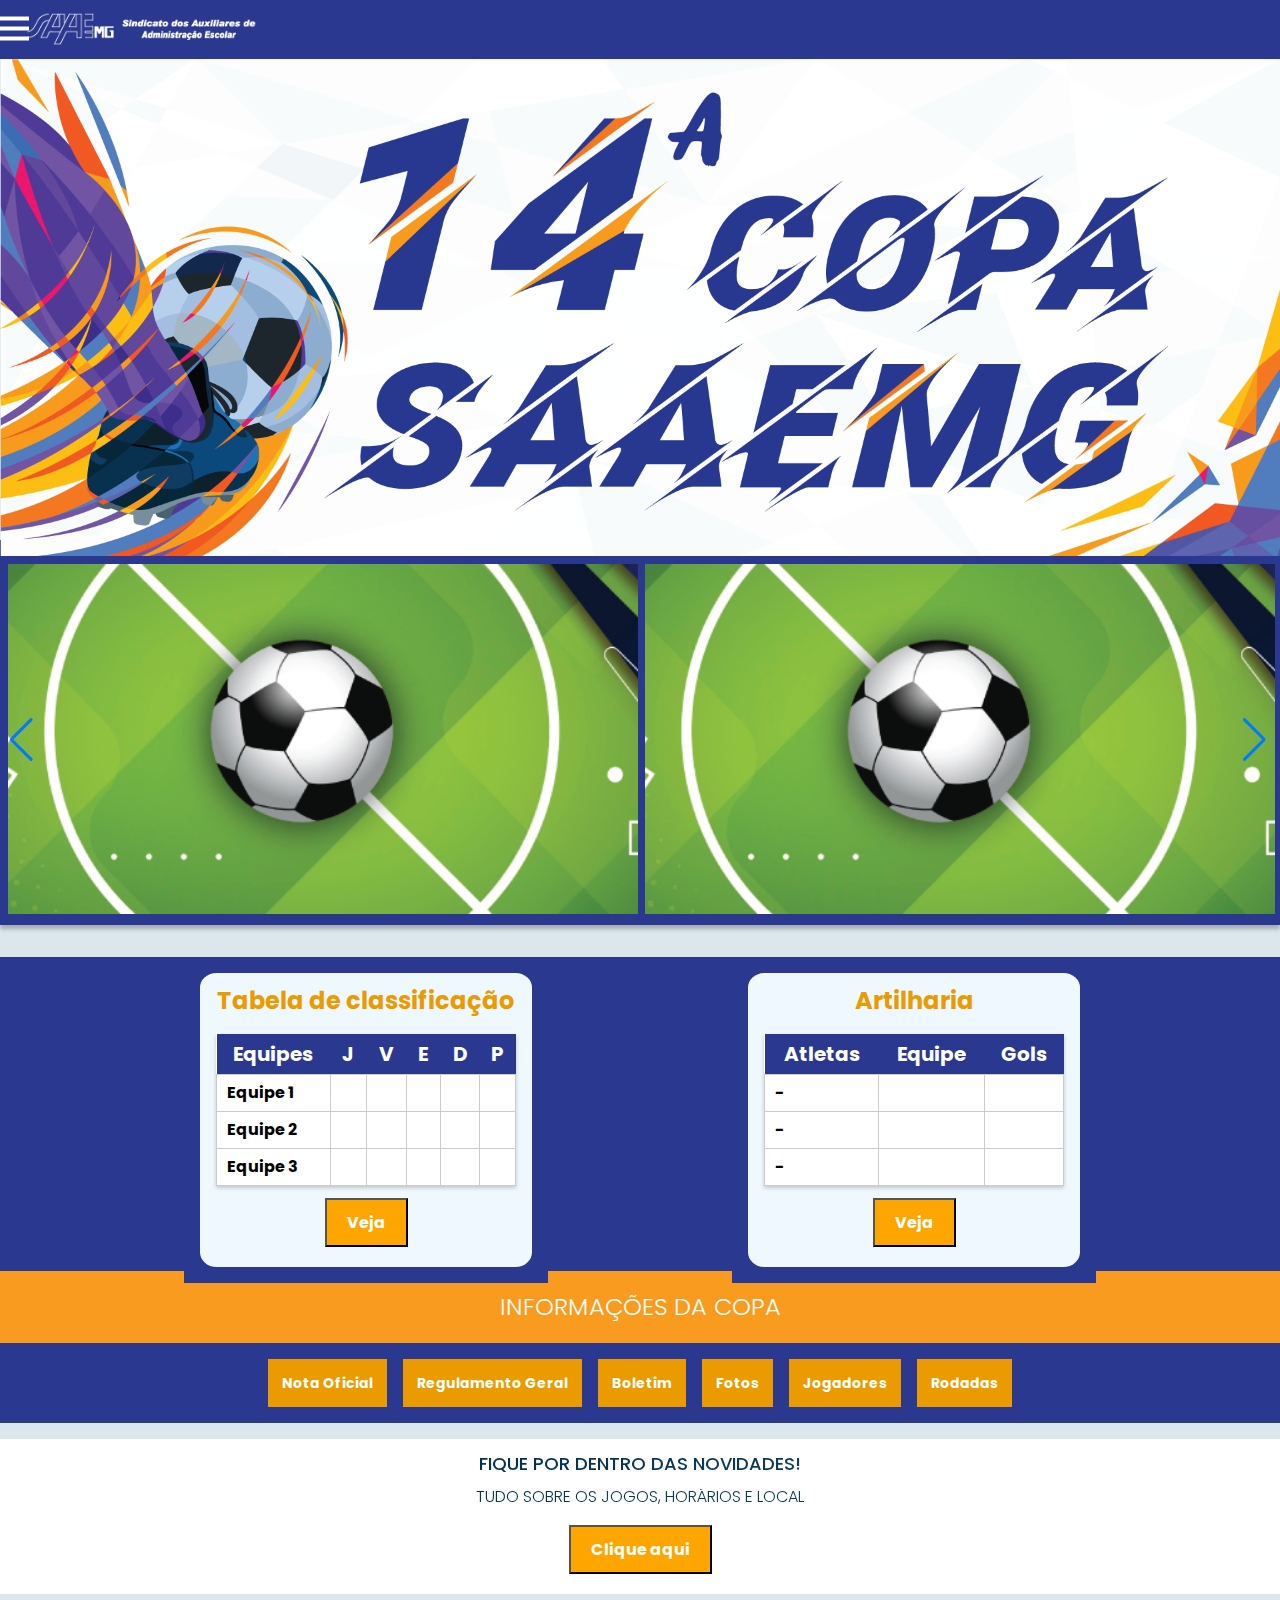
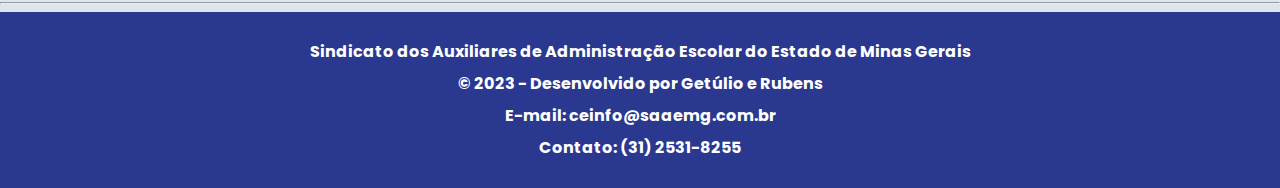
<file: index.html>
<!DOCTYPE html>
<html>

<head>
  <meta charset="UTF-8">
  <meta name="viewport" content="width=device-width, initial-scale=1.0">
  <title>CopaFutsalSaeemg</title>
  <link rel="stylesheet" href="reset.css">
  <link rel="preconnect" href="https://fonts.googleapis.com">
  <link rel="preconnect" href="https://fonts.gstatic.com" crossorigin>
  <link href="https://fonts.googleapis.com/css2?family=Poppins:wght@300;400;500;700&display=swap" rel="stylesheet">
  <link href="https://fonts.googleapis.com/css2?family=Josefin+Sans:wght@400;700&display=swap" rel="stylesheet">
  <link rel="stylesheet" href="https://unpkg.com/swiper@8/swiper-bundle.min.css" /> <!-- Carrossel 2°-->
  <link rel="stylesheet" href="style.css">
</head>

<body>
  <header class="cabecalho">
    <div class="container">
      <input type="checkbox" id="menu" class="container__botao">
      <label for="menu">
        <span class="botao__menu-hamburguer container__imagem" alt="Botão menu principal"></span>
      </label>
      <ul class="lista-menu">
        <li class="lista-menu__titulo">MENU</li>
        <li class="lista-menu__item">
          <a href="#" class="lista-menu__link">INÍCIO</a>
        </li>
        <li class="lista-menu__item">
          <a href="#" class="lista-menu__link">TABELA</a>
        </li>
        <li class="lista-menu__item">
          <a href="#" class="lista-menu__link">RODADAS</a>
        </li>
        <li class="lista-menu__item">
          <a href="#" class="lista-menu__link">REGULAMENTO</a>
        </li>
      </ul>
      <a href="#"><img src="img/logo.png" alt="logo-saaemg" class="container__imagem"></a>

      <!-- <h1 class="container__titulo"><b class="container__titulo--negrito">Alura</b>books</h1>-->
    </div>
    <ul class="opcoes">
      <input type="checkbox" id="opcoes-menu" class="opcoes__botao">

      <ul class="lista-menu">
        <li class="lista-menu__item">
          <a href="#" class="lista-menu__link">INÍCIO</a>
        </li>
        <li class="lista-menu__item">
          <a href="#" class="lista-menu__link">TABELA</a>
        </li>
        <li class="lista-menu__item">
          <a href="#" class="lista-menu__link">RODADAS</a>
        </li>
        <li class="lista-menu__item">
          <a href="#" class="lista-menu__link">REGULAMENTO</a>
        </li>
      </ul>
      <li class="opcoes__item"><a href="#" class="opcoes__link">INÍCIO</a></li>
      <li class="opcoes__item"><a href="#" class="opcoes__link">TABELA</a></li>
      <li class="opcoes__item"><a href="#" class="opcoes__link">RODADAS</a></li>
      <li class="opcoes__item"><a href="#" class="opcoes__link">REGULAMENTO</a></li>
    </ul>


  </header>


  <section class="banner-div">

    <img class="imagem-estadios" src="img/banner.png">
    <div class="carrossel__titulo"></div>
  </section>
  <!-- Carrossel 1°-->





  <div class="swiper">
    <!-- Carrossel 4°-->
    <!-- Additional required wrapper -->
    <div class="swiper-wrapper">
      <!-- Slides -->
      <div class="swiper-slide"><img src="img/carrossel/card1.png"></div>
      <div class="swiper-slide"><img src="img/carrossel/card1.png"></div>
      <div class="swiper-slide"><img src="img/carrossel/card1.png"></div>
      <div class="swiper-slide"><img src="img/carrossel/card1.png"></div>

    </div>
    <!-- If we need navigation buttons -->
    <div class="swiper-button-prev"></div>
    <div class="swiper-button-next"></div>
  </div> <!-- Carrossel 4°-->



  <label for="binali"></label>

  <div class="card">
    <div class="card__descricao">
      
      <div class="descricao">
        <h3 class="descricao__titulo">Tabela de classificação</h3>
        <table class="tabela-classificao-prevew">
          <thead>
            <tr>
              <th>Equipes</th>
              <th>J</th>
              <th>V</th>
              <th>E</th>
              <th>D</th>
              <th>P</th>
            </tr>
          </thead>
          <tbody class="carrossel-completo">
            <tr>
              <td class="equipe">Equipe 1</td>
              <td></td>
              <td></td>
              <td></td>
              <td></td>
              <td class="ultimos-jogos"></td>
            </tr>
            <tr>
              <td class="equipe">Equipe 2</td>
              <td></td>
              <td></td>
              <td></td>
              <td></td>
              <td class="ultimos-jogos"></td>
            </tr>
              <tr>
              <td class="equipe">Equipe 3</td>
              <td></td>
              <td></td>
              <td></td>
              <td></td>
              <td class="ultimos-jogos"></td>
            </tr>
        </tbody>
        </table>
        <a href="https://www.exemplo.com">
          <button class="botao">Veja</button>
        </a>
        </div>
    </div>

    <div class="card__descricao">
      
      <div class="descricao">
        <h3 class="descricao__titulo">Artilharia</h3>
        <table class="tabela-classificao-prevew">
          <thead>
            <tr>
              <th>Atletas</th>
              <th>Equipe</th>
              <th>Gols</th>
            </tr>
          </thead>
          <tbody class="carrossel-completo">
            <tr>
              <td class="equipe">-</td>
              <td></td>
              <td class="ultimos-jogos"></td>
            </tr>
            <tr>
              <td class="equipe">-</td>
              <td></td>
              <td class="ultimos-jogos"></td>
            </tr>            <tr>
              <td class="equipe">-</td>
              <td></td>
              <td class="ultimos-jogos"></td>
            </tr>    
        </tbody>
        </table>
        <a href="https://www.exemplo.com">
          <button class="botao">Veja</button>
        </a>
        </div>
    </div>
  </div>

  <section class="topicos">
    <h2 class="topicos__titulo">INFORMAÇÕES DA COPA</h2>
    <ul class="topicos__lista">
      <li class="topicos__item">
        <a href="#" class="topicos__link">Nota Oficial</a>
      </li>
      <li class="topicos__item">
        <a href="#" class="topicos__link">Regulamento Geral</a>
      </li>
      <li class="topicos__item">
        <a href="#" class="topicos__link">Boletim</a>
      </li>
      <li class="topicos__item">
        <a href="#" class="topicos__link">Fotos</a>
      </li>
      <li class="topicos__item">
        <a href="#" class="topicos__link">Jogadores</a>
      </li>
      <li class="topicos__item">
        <a href="#" class="topicos__link">Rodadas</a>
      </li>
    </ul>
  </section>

  <section class="contato">
    <div class="contato__descricao">
      <h2 class="contato__titulo">Fique por dentro das novidades!</h2>
      <p class="contato__texto">Tudo sobre os jogos, horários e local</p>
    </div>
    <a href="https://www.exemplo.com">
      <button class="botao">Clique aqui</button>
    </a>
  </section>
  <hr class="hr-linha"/>

  <footer class="rodape">
    <h2 class="rodapé__titulo">Sindicato dos Auxiliares de Administração Escolar do Estado de Minas Gerais</h2>
    <h2 class="rodapé__titulo">© 2023 - Desenvolvido por Getúlio e Rubens</h2>
    <h2 class="rodapé__titulo">E-mail: ceinfo@saaemg.com.br</h2>
    <h2 class="rodapé__titulo">Contato: (31) 2531-8255</h2>
  </footer>
  <script src="https://unpkg.com/swiper@8/swiper-bundle.min.js"></script><!-- Carrossel 3°-->

  <script>    /*Carrossel 5°*/
    const swiper = new Swiper('.swiper', {
      spaceBetween: 10,
      slidesPerView: 2,
      pagination: {    /*Carrossel 7°*/
        el: '.swiper-pagination',
        type: 'bullets'
      },/*Carrossel 7°*/
    });
  </script> <!-- Carrossel 5°-->
</body>

</html>
</file>
<file: style.css>
@import url(styles/header.css);
@import url(styles/banner.css);
@import url(styles/carrossel.css);
@import url(styles/topicos.css);
@import url(styles/contato.css);
@import url(styles/cabecalho.css);
@import url(styles/rodape.css);
@import url(styles/tabela.css);

:root {
  --cor-de-fundo: #ebecee;
  --branco: #ffffff;
  --laranja: #eb9b00;
  --azul-degrade: linear-gradient(97.54deg, #002f52 35.49%, #326589 165.37%);
  --fonte-principal: "Poppins";
  --azul: #002f52;
  --fonte-secundario: "Josefin Sans";
  --preto: #000000;
  --cinza: #474646;
  --cinza-calor: #858585;
}

body {
  background-color: #dbe6ed;
  font-family: var(--fonte-principal);
  font-size: 16px;
  font-weight: 400;
  width: 100%;
  margin: auto;
}

@media screen and (max-width: 1202px) {
  .body {
    width: 100%;
    margin: auto;
  }
}
</file>
